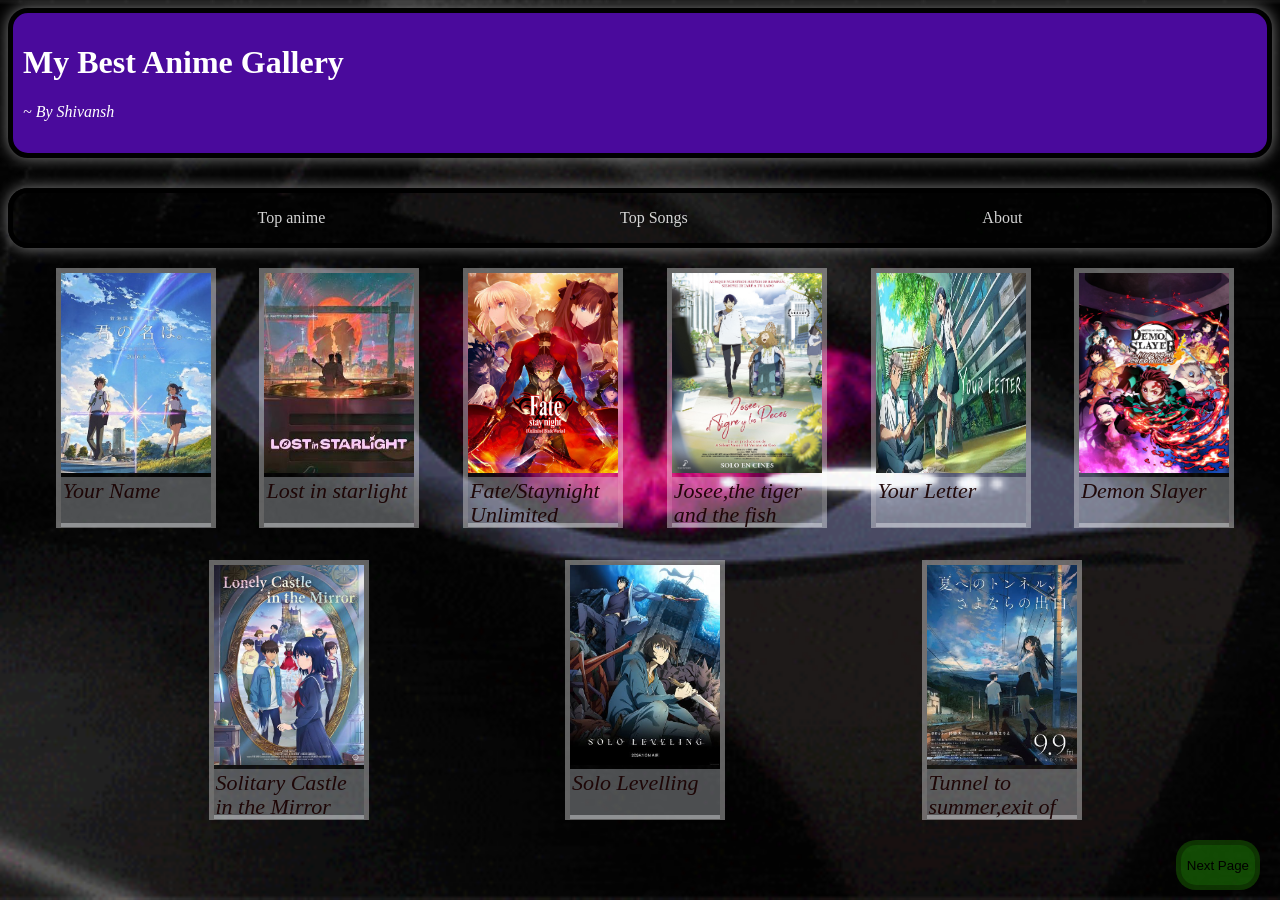
<file: index.html>
<!DOCTYPE html>
<html>
    <head>
        <title>
            Ani-Gallery
        </title>
        <link rel="icon" type="image/png" href="yourname.png">
        <link rel="stylesheet" href="style.css">
    </head>
<body>
    
    <div class="box">
        <h1>My  Best Anime Gallery</h1>
        <p>~ By Shivansh</p>
    </div>
    <div class="nav">
        <a class="m" href="index.html" target="_blank"> Top anime</a>
        <a class="m" href="index2.html" target="_blank"> Top Songs</a>
        <a class="m" href="index3.html" target="_blank"> About</a>
    </div>
   
    <div class="box1">
        <div class="ani">
            <img class ="im" id="yn" src="yourname.png">
            <a href="https://anilist.co/anime/21519/Kimi-no-Na-wa/" target="_blank"><div class ="pa" id="ynd">Your Name</div></a>
            
            
        </div>
       <div class="ani">
            <img class ="im" id="ls" src="lost in starlight.png">
            <a href="https://anilist.co/anime/192002/I-Byeore-Piryohan/" target="_blank"><div class ="pa" id="lsi">Lost in starlight</div></a>
            
        </div>
        <div class="ani">
            <img class ="im" id="fw" src="fateubw.png">
            <a href="https://anilist.co/anime/19603/Fatestay-night-Unlimited-Blade-Works/" target="_blank"><div class ="pa" id="fwi">Fate/Staynight Unlimited blades work</div></a>
            
        </div>
        <div class="ani">
            <img class ="im" id="js" src="josee.png">
            <a href="https://anilist.co/anime/113596/Josee-to-Tora-to-Sakanatachi/" target="_blank"><div class ="pa" id="jsi">Josee,the tiger and the fish</div></a>
            
        </div>
        <div class="ani">
            <img class ="im" id="ys" src="your letter.png">
            <a href="https://anilist.co/anime/163788/Yeonui-Pyeonji/" target="_blank"><div class ="pa" id="ysi">Your Letter</div></a>
            
        </div>
        <div class="ani">
            <img class ="im" id="dm" src="demonslayer.png">
            <a href="https://anilist.co/anime/163788/Yeonui-Pyeonji/" target="_blank"><div class ="pa" id="dsi">Demon Slayer</div></a>
            
        </div>
        <div class="ani">
            <img class ="im" id="lom" src="lonely castle.png">
            <a href="https://anilist.co/anime/163788/Yeonui-Pyeonji/" target="_blank"><div class ="pa" id="lomi">Solitary Castle in the Mirror</div></a>
            
        </div>
        <div class="ani">
            <img class ="im" id="sm" src="solo lev.png">
            <a href="https://anilist.co/anime/163788/Yeonui-Pyeonji/" target="_blank"><div class ="pa" id="smi">Solo Levelling</div></a>
            
        </div>
       <div class="ani">
            <img class ="im" id="tm" src="tunnel.png">
            <a href="https://anilist.co/anime/163788/Yeonui-Pyeonji/" target="_blank"><div class ="pa" id="tmi">Tunnel to summer,exit of Goodbyes</div></a>
            
        </div>
     
     
     

    </div>
    <a href="index2.html"><button>Next Page</button></a>
    
</body>
</html>
</file>
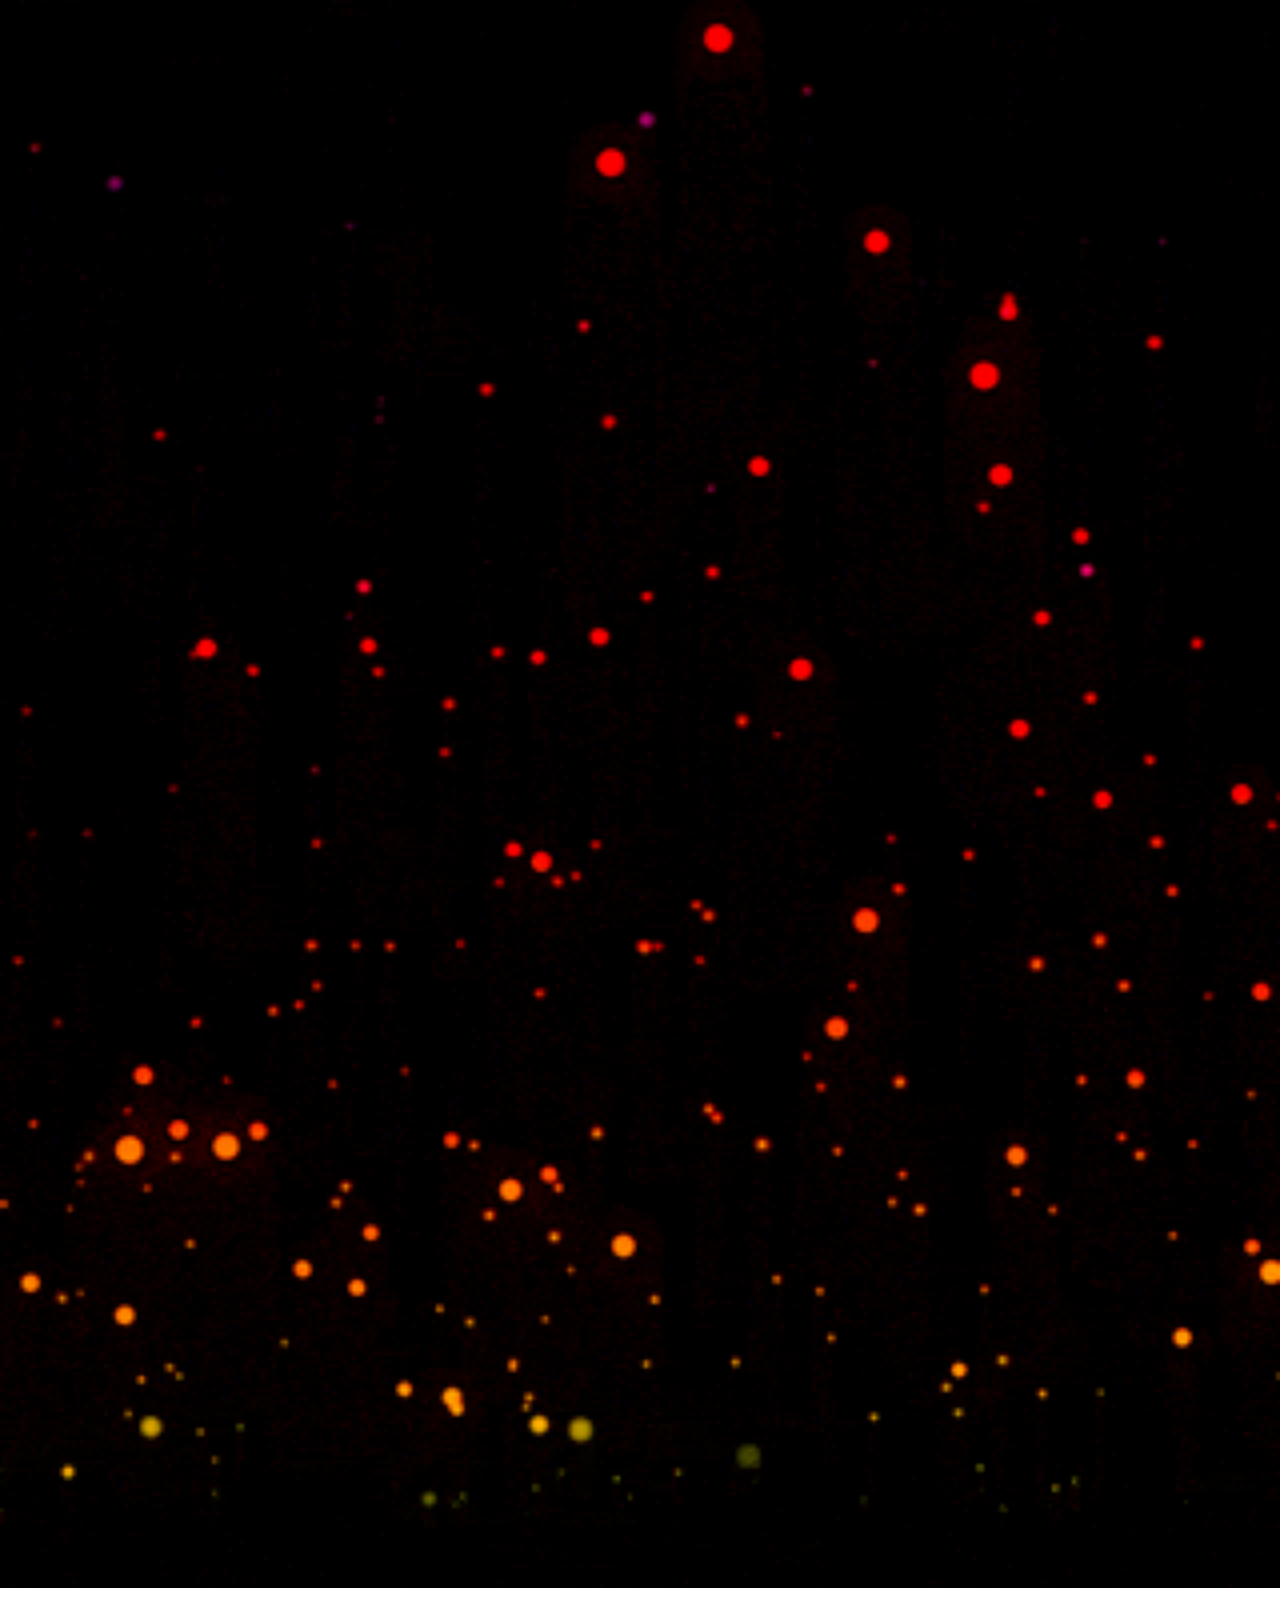
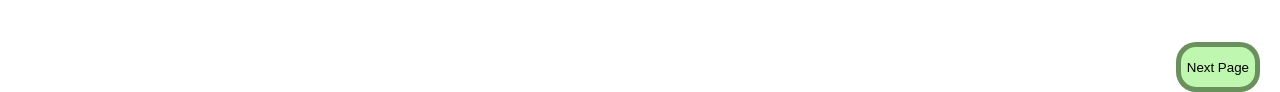
<file: index2.html>
<!DOCTYPE html>
<html>
    <head>
        <title>
            Ani-song
        </title>
        <link rel="icon" type="image/png" href="your letter.png">
        <link rel="stylesheet" href="style2.css">
        
    </head>
<body>
    <div class="song">
        <iframe data-testid="embed-iframe" style="border-radius:12px" src="https://open.spotify.com/embed/track/7coGhA3MmrmiOuboH32qSY?utm_source=generator&si=51acf80fe64b48cf" width="100%" height="352" frameBorder="0" allowfullscreen="" allow="autoplay; clipboard-write; encrypted-media; fullscreen; picture-in-picture" loading="lazy"></iframe>
        <iframe data-testid="embed-iframe" style="border-radius:12px" src="https://open.spotify.com/embed/track/5SIvk89WNJKsl02ojARSYh?utm_source=generator&si=d8a4f1615cc9454c" width="100%" height="352" frameBorder="0" allowfullscreen="" allow="autoplay; clipboard-write; encrypted-media; fullscreen; picture-in-picture" loading="lazy"></iframe>
        <iframe data-testid="embed-iframe" style="border-radius:12px" src="https://open.spotify.com/embed/track/6ZxPofP51IZY0GOepgf0xQ?utm_source=generator&si=edc700dc879542a9" width="100%" height="352" frameBorder="0" allowfullscreen="" allow="autoplay; clipboard-write; encrypted-media; fullscreen; picture-in-picture" loading="lazy"></iframe>
        <iframe data-testid="embed-iframe" style="border-radius:12px" src="https://open.spotify.com/embed/track/1MmZDIn9MXzFcNSp0Rs3VH?utm_source=generator&si=4c9eb5bcfe234d7b" width="100%" height="352" frameBorder="0" allowfullscreen="" allow="autoplay; clipboard-write; encrypted-media; fullscreen; picture-in-picture" loading="lazy"></iframe>
        <iframe data-testid="embed-iframe" style="border-radius:12px" src="https://open.spotify.com/embed/track/27dNTCK7lNXAcG7ZMMJe6b?utm_source=generator&si=74eceb5bd71e448a" width="100%" height="352" frameBorder="0" allowfullscreen="" allow="autoplay; clipboard-write; encrypted-media; fullscreen; picture-in-picture" loading="lazy"></iframe>
        <iframe data-testid="embed-iframe" style="border-radius:12px" src="https://open.spotify.com/embed/track/5kKSQULHCPFE7CKMPrkAtP?utm_source=generator&si=14c9e9f5239f4d91" width="100%" height="352" frameBorder="0" allowfullscreen="" allow="autoplay; clipboard-write; encrypted-media; fullscreen; picture-in-picture" loading="lazy"></iframe>
        <iframe data-testid="embed-iframe" style="border-radius:12px" src="https://open.spotify.com/embed/track/7qreGECwKa5YDEFbeFh1UV?utm_source=generator&si=08e6026c173b444f" width="100%" height="352" frameBorder="0" allowfullscreen="" allow="autoplay; clipboard-write; encrypted-media; fullscreen; picture-in-picture" loading="lazy"></iframe>
        <iframe data-testid="embed-iframe" style="border-radius:12px" src="https://open.spotify.com/embed/track/3w1Q9xlMlm4NeG5ydVSfwP?utm_source=generator&si=b713425774154896" width="100%" height="352" frameBorder="0" allowfullscreen="" allow="autoplay; clipboard-write; encrypted-media; fullscreen; picture-in-picture" loading="lazy"></iframe>
         <iframe data-testid="embed-iframe" style="border-radius:12px" src="https://open.spotify.com/embed/track/6S8yJ1otH9mlhVSXDMV9Bt?utm_source=generator&si=0e1bb4764fce486d" width="100%" height="352" frameBorder="0" allowfullscreen="" allow="autoplay; clipboard-write; encrypted-media; fullscreen; picture-in-picture" loading="lazy"></iframe>
    </div>
    </div>
    <a href="index3.html"><button>Next Page</button></a>
    

</body>
</file>
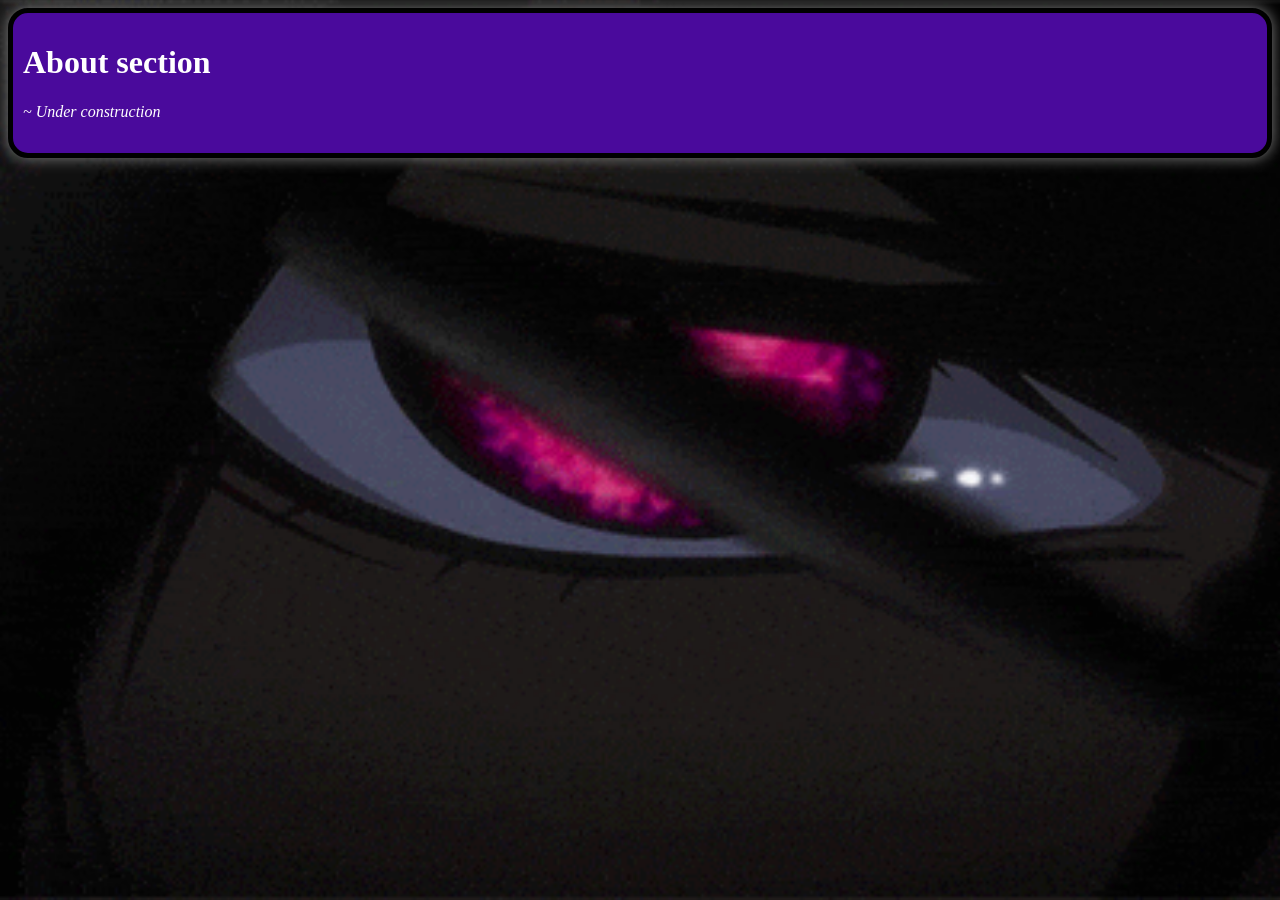
<file: index3.html>
<!DOCTYPE html>
<html>
    <head>
        <title>
            Ani-Gallery
        </title>
        <link rel="icon" type="image/png" href="yourname.png">
        <link rel="stylesheet" href="style.css">
    </head>
    <body>
    
    <div class="box">
        <h1>About section</h1>
        <p>~ Under construction</p>
    </div>
    </body>
</file>
<file: style.css>
@font-face {
    font-family: 'Lucida Sans', 'Lucida Sans Regular', 'Lucida Grande', 'Lucida Sans Unicode', Geneva, Verdana, sans-serif;
    src: url(RubikStorm-Regular.ttf);

}
body{
    background-image: url(black\ butler\ sebastian\ GIF.gif);
    background-repeat: no-repeat;
    background-position: center;
    background-attachment: fixed;
    background-size: cover;
    
}
.nav{
    display: flex;
    width: 100%;
    height: 60px;
    box-sizing: border-box;

    justify-content: space-evenly;
    align-items: center;

    background-color: rgba(0, 0, 0, 0.185);
    box-shadow: 0 0 15px grey;
    border-radius: 20px;
    border: 5px solid black;
}
.m{
    text-decoration: none;
    text-align: center;
    color:rgba(255, 255, 255, 0.829);
    margin:50px;
    font-family:Georgia, 'Times New Roman', Times, serif;
    justify-content:space-evenly;
    align-items: center;
    
    gap:1em;
}
.m:hover{
    color:rgb(12, 219, 12);
    font-weight:bold;
    transition: 0.5s;
}
.box{
    display:block;
    margin:auto;
    box-sizing: border-box;
    padding: 10px;
    width:100%;
    height:150px;
    background-color: rgb(74, 10, 156);
    transform: translatez(45px);
    box-shadow: 0 0 15px grey;
    border-radius: 20px;
    border: 5px solid black;
    animation-name: colourchange;
    animation-duration: 5s;
    animation-iteration-count: infinite;
    animation-direction: alternate;
    align-self: start;
    margin-bottom: 30px;
   
}

.box h1{
    color:white;
    font-family:'Times New Roman', Times, serif;
    font-size: 2em;
    font-weight: bold;
    



}
.box p{
    color:white;
    font-style: italic;
    text-align: left;
    float:none;
}
p::selection{
    color:rgb(15, 235, 15);
    background-color: rgba(0, 0, 0, 0.959);
}
h1::selection{
    color:rgb(15, 235, 15);
    background-color: rgba(0, 0, 0, 0.959);
}
.box1{
    display: flex;
    margin:20px;
    justify-content:space-evenly;
    align-items: flex-start;
    flex-wrap: wrap;
    gap:1em;
    row-gap: 2em;
    

}
.ani{
    width:150px;
    height:250px;
    width: 150px;
    border:5px solid rgba(255, 255, 255, 0.377);
    
    margin-left: 10px;
}
.ani:hover{
    transform:scale(1.05);
    box-shadow: 0px 0px 30px rgba(128, 128, 128, 0.664);
    border:5px solid rgba(0, 0, 0, 0.103);
    transition:0.3s;/*smooth transition*/
}
.im{
    
    width:150px;
    height:200px;
}
a{
    text-decoration: none;
    
}

.pa{
    
    
    width:150px;
    height:50px;
    background-color: rgba(240, 248, 255, 0.308);
    align-items: center; 
    justify-content: center;
    font-family:cursive;
    font-size: 1.5em;
    font-style: italic;
    animation-name: colourchange1;
    animation-duration: 5s;
    animation-iteration-count: infinite;
    animation-direction: alternate;
    align-self: start;
    color: rgba(26, 1, 1, 0.938);
    font-size: clamp(12px, 1.5em, 22px);/*(minimum,preferred,maximum)*/
    overflow-wrap: break-word;
    overflow: auto;
    line-height:1.1;
    scrollbar-width: none;
    box-sizing: border-box;
    padding:2px;
}
.pa:hover{
    color:rgba(128, 16, 16, 0.836);
    font-weight: bold;
    transition:0.3px;
}
.pa:active{
    color:rgba(12, 1, 26, 0.836);
    font-weight: bold;
    transition:0.3px;
}


@keyframes colourchange{
    0%{background-color:black;}
    20%{background-color: rgba(0, 0, 0, 0.692);}/*at 20% animation change color*/
    40%{background-color:rgba(0, 0, 0, 0.466);}
    80%{background-color: rgba(0, 0, 0, 0.267);}
    100%{background-color: black;}
}
@keyframes colourchange1{
    0%{background-color:rgba(128, 128, 128, 0.452);}
    20%{background-color: rgba(128, 128, 128, 0.315);}/*at 20% animation change color*/
    40%{background-color:rgba(128, 128, 128, 0.356);}
    80%{background-color: rgba(128, 128, 128, 0.322);}
    100%{background-color: rgba(128, 128, 128, 0.404);}
}
button{
    position:absolute;
    height:50px;
    right:20px;
    background-color: rgba(52, 230, 8, 0.315);
    border:10px solid rgba(9, 27, 1, 0.466);
    border-width: 5px;
    border-radius: 20px;
}
</file>
<file: style2.css>
body{
    background-image: url(Render\ Digital\ Art\ GIF\ by\ time.gif);
    background-repeat: no-repeat;
    background-position: center;
    background-attachment: fixed;
    background-size: cover;
    
}
.song{
    animation-name: colourchange;
    animation-duration: 5s;
    animation-iteration-count: infinite;
    animation-direction: alternate;
    align-self: start;
    margin-bottom: 30px;
}
@keyframes colourchange{
    from {
        box-shadow: 0 0 5px rgb(255, 81, 0);
    }
    to {
        box-shadow: 0 0 25px rgb(255, 0, 191),
                    0 0 40px rgb(0, 255, 76),
                    0 0 40px rgb(38, 0, 255),
                    0 0 40px rgb(251, 255, 0);
                    
                    
    }
}
button{
    position:absolute;
    height:50px;
    right:20px;
    background-color: rgba(52, 230, 8, 0.315);
    border:10px solid rgba(9, 27, 1, 0.466);
    border-width: 5px;
    border-radius: 20px;
}
</file>
